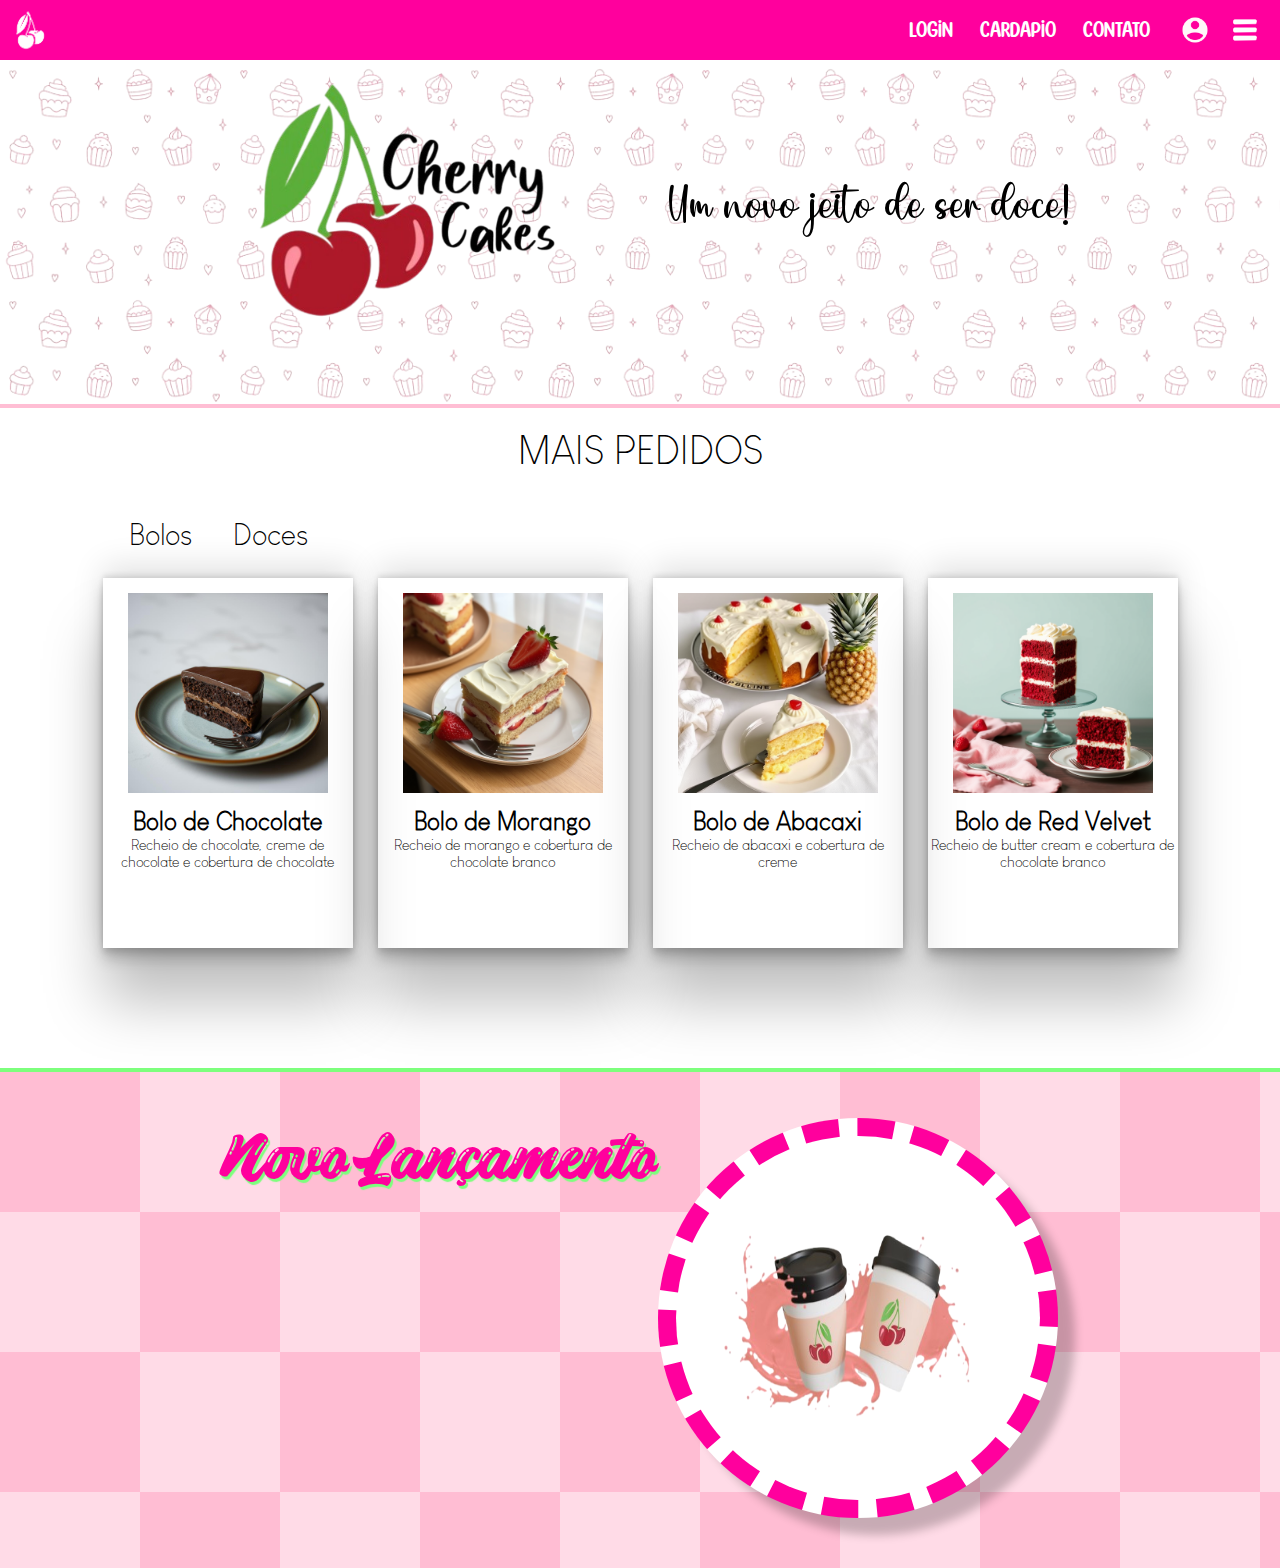
<file: index.html>
<!DOCTYPE html>
<html lang="pt-br">
<head>
    <meta charset="UTF-8">
    <meta name="viewport" content="width=device-width, initial-scale=1.0">
    <link rel="stylesheet" href="./Styles/style.css">
    <link rel="stylesheet" href="./Styles/fonts.css">
    <link rel="stylesheet" href="./Styles/form.css">
    <link rel="shortcut icon" href="./Images/CherryCakes(cereja).png" type="image/x-icon">
    <link rel="stylesheet" href="https://cdn.jsdelivr.net/npm/bootstrap-icons@1.11.3/font/bootstrap-icons.min.css">

    <title>Cherry Cakes</title>
</head>

<body>
    <!--==========================FORM=============================-->

    <div class="login-area">
        <div class="box-login-container">
            <div class="box-login-content">

                <div class="box-left">
                    <div class="boxlogin">
                        <div class="header_form">
                            <p class="form_txt">FAZER LOGiN</p>
                            <img class="chocolate-form" src="./Images/chocolate.png">
                        </div>
                        
                        <form action="../index.html">
                            <div class="input">
                                <img src="./Images/icon-mail-black.png" alt="">
                                <input id="mail" type="email" placeholder="Email" name="email" maxlength="50" required>
                            </div>
                            <div class="input">
                                <img src="./Images/icon-lock-black.png" alt="">
                                <input id="password" type="password" placeholder="Senha" name="senha" maxlength="16" required>
                                <i id="btn-eye" class="bi bi-eye" onclick="btnEye()"></i>
                            </div>
                            <input type="submit" class="submit_btn" value="LOGiN" id="submit_btn">
                        </form>
                    </div>
                    <div class="info_area">
                        <p class="info_area_txt1">Não tem uma conta? <a href="./Pages/cadastro.html">Cadastrar-se</a></p>
                        <button class="btn_entrar_google">
                            <p class="btn-google-txt">Entrar com Google</p>
                            <img src="./Images/icon_google.png" width="30px" height="30px">
                        </button>
                    </div>
                </div>


                <div class="box-right">
                    <img class="btn-close-popup" src="./Images/icon-close.png" alt="">
                </div>

            </div>
        </div>
    </div>
    <!--===========================================================-->




    <header>
        <a href="./index.html"><img src="./Images/CherryCakes(cereja)[vetor].png"></a>
        <section class="links-area">
            <div class="links">
                <a class="links" id="link1">LOGiN</a>
                <a href="./Pages/cardapio.html" class="links" id="link3">CARDAPiO</a>
                <a href="" class="links" id="link4">CONTATO</a>
            </div> 
            <div class="perfil">
                <img class="icon-perfil" src="./Images/icon-perfil.png">
            </div>
            <div>
                <a href=""><img src="./Images/icon-menu.png" class="icon-menu"></a>
            </div>
        </section>
    </header>

    <main>
        <!--======================LOGO AREA=====================-->
        <section class="logo-area">
            <div class="left-logo-area">
                <img class="logo" src="./Images/CherryCakes(logo).png" alt="">
            </div>
            <div class="right-logo-area">
                <div>
                    <p class="slogan">Um novo jeito de ser doce!</p>
                </div>
            </div>
        </section>

        <!--=====================OFFSALE AREA=====================-->
        <section class="offsale-area">
            <section class="offsale-title-area">
                <div>
                    <p class="title-offsale">MAIS PEDIDOS</p>
                </div>
            </section>

            <!--CARDS LINE 1-->
            <section class="cards-category-area">
                <div class="category-area">
                    <div class="categories">
                        <div>
                            <p class="category" id="category1" onclick="changeCategory('bolos')">Bolos</p>
                        </div>
                        <div></div>
                            <p class="category" id="category2" onclick="changeCategory('doces')">Doces</p>
                        </div>
                    </div>
                   
                </div>
            </section>
            <section class="cards" id="cards-line1">
                    <div class="cards-bolos">
                        <div class="box" id="box1">
                            <div class="image-box">
                                <img src="./Images/cake-chocolate.jpg" alt="">
                            </div>
                            <div class="info-box">
                                <span id="name">Bolo de Chocolate</span>
                                <span id="desc">Recheio de chocolate, creme de chocolate e cobertura de chocolate</span>
                            </div>
                        </div>
    
                        <div class="box" id="box2">
                            <div class="image-box">
                                <img src="./Images/cake-strawberry.png" alt="">
                            </div>
                            <div class='info-box'>
                                <span id="name">Bolo de Morango</span>
                                <span id="desc">Recheio de morango e cobertura de chocolate branco</span>
                            </div>
                        </div>
    
                        <div class="box" id="box3">
                            <div class="image-box">
                                <img src="./Images/cake-pineapple.png" alt="">
                            </div>
                            <div class="info-box">
                                <span id="name">Bolo de Abacaxi</span>
                                <span id="desc">Recheio de abacaxi e cobertura de creme</span>
                            </div>
                        </div>
    
                        <div class="box" id="box4">
                            <div class="image-box">
                                <img src="./Images/cake-redvelvet.png" alt="">
                            </div>
                            <div class="info-box">
                                <span id="name">Bolo de Red Velvet</span>
                                <span id="desc">Recheio de butter cream e cobertura de chocolate branco</span>
                            </div>
                            </div>
                        </div>
                    </div>
            </section>
    
    
            <!--CARDS LINE 2-->
            <section class="cards" id="cards-line2">
                    <div class="cards-bolos" id="cards-category2">
                        <div class="box" id="box1">
                            <div class="image-box">
                                <img src="./Images/candy-cherrypie.jpg" alt="">
                            </div>
                            <div class="info-box">
                                <span id="name">Torta de Cereja</span>
                                <span id="desc">Torta com recheio de calda de cereja</span>
                            </div>
                        </div>
    
                        <div class="box" id="box2">
                            <div class="image-box">
                                <img src="./Images/candy-brownie.png" alt="">
                            </div>
                            <div class='info-box'>
                                <span id="name">Brownie</span>
                                <span id="desc">Mini bolo de chocolate</span>
                            </div>
                        </div>
    
                        <div class="box" id="box3">
                            <div class="image-box">
                                <img src="./Images/candy-cherrycupcake.webp" alt="">
                            </div>
                            <div class="info-box">
                                <span id="name">Cherry Cupcake</span>
                                <span id="desc">Cupcake sabor cereja</span>
                            </div>
                        </div>
    
                        <div class="box" id="box4">
                            <div class="image-box">
                                <img src="./Images/candy-cookies.webp" alt="">
                            </div>
                            <div class="info-box">
                                <span id="name">Cookies</span>
                                <span id="desc">Biscoito amanteigado com gotas de chocolate</span>
                            </div>
                            </div>
                        </div>
                    </div>
            </section>
        </section>
        
        <section class="news-area">
            <div class="news-area-content">
                <div class="news">
                    <div class="content-news">
                        <div class="left-content-news">
                            <div class="title-news">
                                <p>Novo Lançamento</p>
                            </div> 
                        </div>
                        <div class="right-content-news">
                            <div class="img-news">
                                <img src="./Images/cherry coffee.png" alt="">
                            </div>
                        </div>
                    </div>
                    
                </div>
            </div>
        </section>
    </main>
    <script src="./Scripts/password-eye.js"></script>
    <script src="./Scripts/popup.js"></script>
    <script src="./Scripts/category-offsale.js"></script>

</body>
</html>
</file>
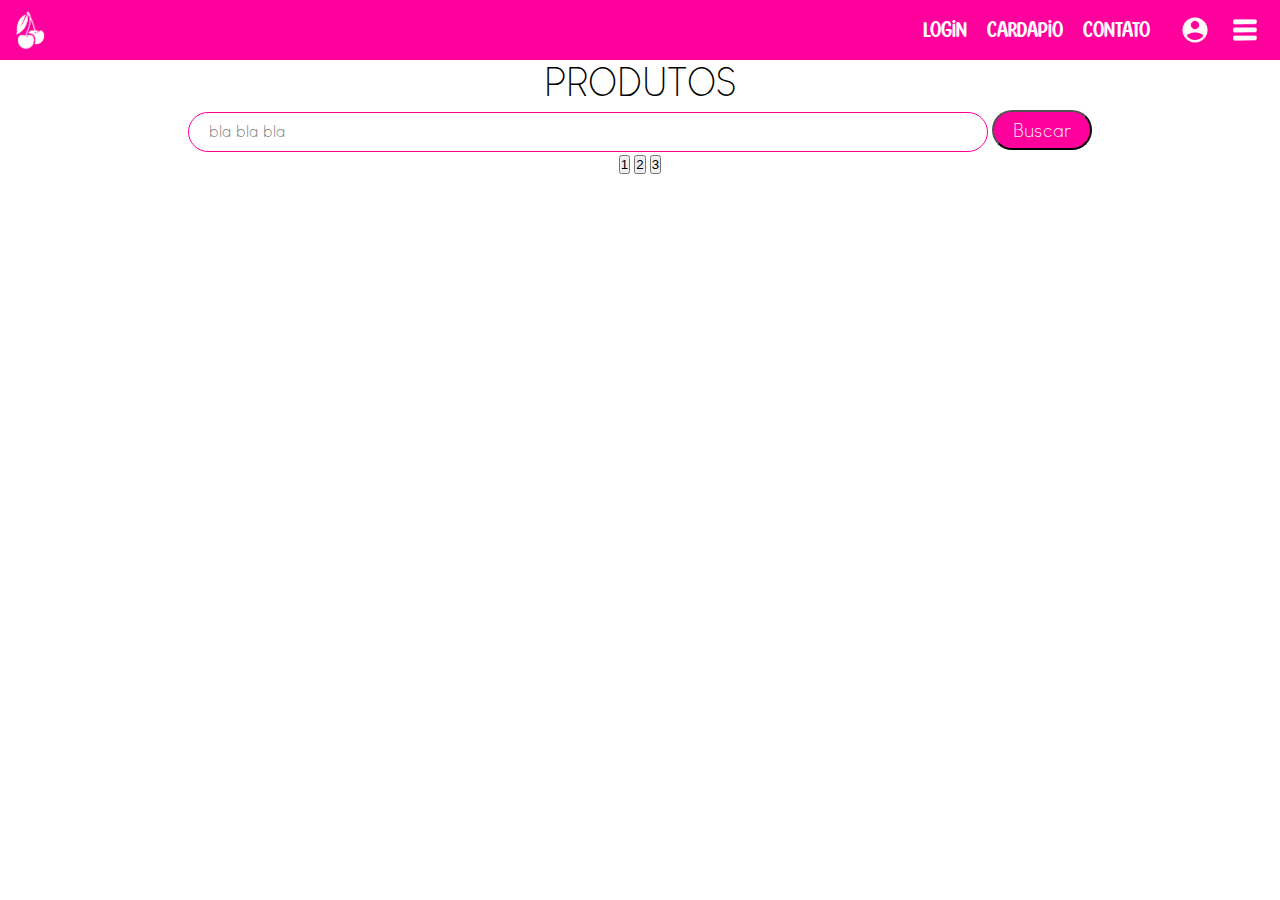
<file: Pages/cardapio.html>
<!DOCTYPE html>
<html lang="en">
<head>
    <meta charset="UTF-8">
    <meta name="viewport" content="width=device-width, initial-scale=1.0">
    <link rel="stylesheet" href="../Styles/cardapio.css">
    <link rel="shortcut icon" href="../Images/CherryCakes(cereja).png" type="image/x-icon">

    <title>Cherry Cakes</title>
</head>

<body>
    <header>
        <a href="../index.html"><img src="../Images/CherryCakes(cereja)[vetor].png"></a>
        <section class="links-area">
            <div class="links">
                <a href="../Pages/login.html" class="links" id="link2">LOGiN</a>
                <a href="cardapio.html" class="links" id="link3">CARDAPiO</a>
                <a href="" class="links" id="link4">CONTATO</a>
            </div> 
            <div class="perfil">
                <img class="icon-perfil" src="../Images/icon-perfil.png">
            </div>
            <div>
                <a href=""><img src="../Images/icon-menu.png" class="icon-menu"></a>
            </div>
        </section>
    </header>

    <main>
        <section class="area">
            <section class="title-area">
                <div class="title">
                    <p>PRODUTOS</p>
                </div>
            </section>
            <section class="search-bar-area">
                <div class="search-bar">
                    <input type="text" placeholder="bla bla bla" name="search">
                    <button type="submit">Buscar</button>
                </div>     
            </section>
            <section class="category-area">
                <div class="categorias">
                    <button>1</button>
                    <button>2</button>
                    <button>3</button>
                </div>
            </section>
        </section>
    </main>
</body>
</html>
</file>
<file: Styles/style.css>
/*========CONFIGS==========*/
@import url("./fonts.css");

:root{
     --rosa-claro:rgb(255, 190, 212);
     --rosa:rgb(255, 0, 157);
     --vermelho:rgb(255, 86, 86);
     --verde:rgb(125, 255, 125);
     --branco:rgb(255, 255, 255);
}

/*============PAGE===============*/
*{
    box-sizing: border-box;
    margin: 0;
    padding: 0;
}

html{
    height: 100%;
    scroll-snap-type: y proximity;
}


/*=================HEADER=================*/
header{
    position: fixed;
    background-color: var(--rosa);
    width: 100%;
    height: 60px;
    display: flex;
    justify-content: space-between;
    z-index: 1;

    & img{
        width: 60px;
        height: 60px;
    }

    & .icon-menu{
        width: 30px;
        height: 30px;
        margin-right: 10px;
    }

    & .icon-perfil{
        width: 30px;
        height:30px;
        margin-right: 20px;
    }
}

    /*links*/
    .links-area{
        display: flex;
        height: 60px;
        padding:15px 10px;

        & .links{
            font-family: SunnySpells;
            font-size: 25px;
            padding-inline: 10px;
            color: var(--branco);
            text-decoration-line: none;
        }

        & #link4{
            padding-right: 20px;
        }
    }

/*====================CONTENT==================*/


    /*LOGO AREA*/
        .logo-area{
            display: flex;
            justify-content: space-evenly;
            background-image: url("../Images/background-cupcakes.png");
            border-bottom:solid var(--rosa-claro) 4px ;
            padding-inline: 150px;
            scroll-snap-align: start;
        }

        .slogan{
            font-family:Mylove;
            font-size: 50px;
            margin-top: 180px;
        }

        .logo{
            width: 400px;
            height: 400px;
        }


    /*OFFSALE AREA*/
        .offsale-area{
            background-color: var(--branco);
            height: 100%;
            margin-bottom: 120px;
            scroll-snap-align: start;
        }

        .offsale-title-area{
            color: black;
            font-weight: 300;
            font-size: 40px;
            font-family: GeorgeCafe;
            text-align: center;
            padding-top: 20px;
        }

        .cards{
            display: flex;
            justify-content: center;
        }

        #cards-line1{
            display: show;
        }

        #cards-line2{
            display: none;
        }
        
        .cards-bolos{
            display: flex;
            justify-content: space-around;
            gap: 25px;
        }
        
        .cards-category-area{
            display: flex;
            justify-content: center;
            margin-bottom: 15px;
        }

        .category-area{
            width: 1060px;
            display: flex;
        }

        .categories{
            padding-top: 40px;
            padding-bottom: 10px;
            user-select: none;
            display: flex;
            gap: 5px;
        }

        .category{
            color:black;
            width: 100px;
            height: 40px;
            font-family: GeorgeCafe;
            font-size: 30px;
            font-weight: 500px;
            text-align: center;
            padding-top: 5px;
            border-bottom: 2px solid transparent;
            transition: border-bottom 0.5s ease;
        }

        #category1.active, #category2.active {
            border-bottom: 2px solid var(--rosa);
        }
        
        .box{
            display: block;
            width: 250px;
            height: 370px;
            z-index: 0;
            box-shadow: rgba(0, 0, 0, 0.25) 0px 54px 55px, rgba(0, 0, 0, 0.12) 0px -12px 30px, rgba(0, 0, 0, 0.12) 0px 4px 6px, rgba(0, 0, 0, 0.17) 0px 12px 13px, rgba(0, 0, 0, 0.09) 0px -3px 5px;
        }

        .image-box img{
            width: 200px;
            height: 200px;
            margin-inline:25px;
            margin-top: 15px;
        }

        .info-box{
            display: flex;
            flex-direction: column;
            align-items: center;
            justify-content: center;
            margin-top:0.6rem;
        }

        .info-box{
            & #name{
                font-family: GeorgeCafe;
                font-weight: 800;
                font-size: 25px;
            }

            & #desc{
                font-family: GeorgeCafe;
                font-size: 15px;
                font-weight: 500;
                text-align: center;
            }
        }

        @keyframes fadeInUp {
            0% {
                opacity: 0;
                transform: translateY(30px);
            }
            100% {
                opacity: 1;
                transform: translateY(0);
            }
        }
        
        .fade-in {
            animation: fadeInUp 0.6s ease-in-out;
        }
        
        
        
        

    /*NEWS AREA*/
        .news-area{
            width: 100%;
            height: 500px;
            display: flex;
            justify-content: center;
            align-items: center;
            background-color: var(--rosa-claro);
            background-image: url("../Images/pattern_checkerboard_1_14_0-0_0_1__ffdbe7_ffbdd3.png");
            border-top: 4px solid var(--verde);
            scroll-snap-align: start;

            & .news-area-content{
                width: 1200px;
                height: 100%;
                display: flex;
                justify-content: center;
                align-items: center;
            }

            & .news{
                display: flex;
            }
        }

         .content-news{
            display: flex;

            & .left-content-news{
                display: flex;
                flex-direction: column;
            }

            & .right-content-news{
                display: flex;
            }

        }

        .img-news img{
            width: 400px;
            height: 400px;
            border-radius: 400px;
            border: 18px dashed var(--rosa);
            background-color: white;
            box-shadow: 18px 18px 10px -1px rgba(0,0,0,0.22);
        }

        .title-news{
            font-size: 80px;
            color: var(--rosa);
            font-family: MilkPeach;
            text-align: center;
            text-shadow: 2px 3px 1px var(--verde);
        }














/*=======HOVER & EFFECTS=========*/
#link1:hover{
    color:var(--rosa-claro);
    cursor: pointer;
}

.icon-menu:hover{
    opacity: 0.5;
}

.category:hover{
    opacity: 0.7;
    cursor: pointer;
}

.box:hover{
    opacity: 0.8;
}
</file>
<file: Styles/fonts.css>
@font-face{
    font-family: Mylove;
    src:url("../Fonts/My\ Love.ttf")
}

@font-face{
    font-family: GeorgeCafe;
    src:url("../Fonts/Louis\ George\ Cafe\ Light.ttf")
}

@font-face{
    font-family: SunnySpells;
    src:url("../Fonts/Sunny\ Spells\ Basic.ttf")
}

@font-face{
    font-family: Saturday;
    src:url("../Fonts/Saturday\ Sweat.otf")
}

@font-face {
    font-family: MilkPeach;
    src: url("../Fonts/Milk\ Peach.ttf");
}
</file>
<file: Styles/form.css>
/*==================CONFIG===============*/
@import url("../Styles/fonts.css");

/*==================CONTENT===================*/
.login-area{
    background-color: rgba(0, 0, 0, 0.507);
    z-index: 1;
    position: fixed;
    display: none;
    width: 100%;
    height: 100%;
    padding-top: 100px;
}

.box-login-container{
    display: flex;
    justify-content: center;
}

.box-login-content{
    background-color: white;
    width: 900px;
    height: 600px;
    border-radius: 15px;
    display: flex;
}

.box-left{
    background-image: url("../Images/background-cupcakes.png");
    width: 100%;
    height: 100%;
    display: flex;
    align-items: center;
    flex-direction: column;
    padding: 50px 0px 50px 0px;
}

.box-right{
    width: 80%;
    height: 100%;
    border-radius: 0px 15px 15px 0px;
    background-color:var(--rosa-claro);
    display: flex;
    justify-content: right;
    padding: 10px;

    & img{
        width: 50px;
        height: 50px;
        cursor: pointer;
    }
    
    & img:hover{
        opacity: 0.5;
    }
}



.txtarea{
    top: 50px;
    left: 50px;
    color: white;
    position: absolute;
    text-align: center;
}
.info_area_txt1{
    font-family: GeorgeCafe;
    font-size: 20px;
}

.btn-google-txt{
    font-family: GeorgeCafe;
    font-size: 15px;
    padding:4px ;
}
.info_area{
    width: 350px;
    display: flex;
    flex-direction: column;
    align-items: center;
    text-align: center;
    margin-top: 20px;
}
/*========================FORMULARIO=============================*/
.boxlogin form{
    display: flex;
    flex-direction:column;
    align-items: center;
    gap: 35px;
}

.boxlogin{
    background-color: rgba(255, 0, 123, 0.2);
    box-shadow: 10px 10px 28px 0px rgba(0, 0, 0, 0.6);
    backdrop-filter: blur(2px);
    width: 350px;
    height: 420px;
    border-radius: 20px;
    color: white;
    font-family: GeorgeCafe;
    font-size: 15px;
}

.input{
    width: 300px;
    height: 100%;
    display: flex;
    justify-content: center;
    align-items: center;
    border-bottom: 1px solid rgb(0, 0, 0);
}

.input i{
    font-size: 23px;
    color: black;
    cursor: pointer;
}

.input i:hover{
    opacity: 0.7;
}

#mail{
    width: 260px;
    height: 40px;
    background-color: rgba(255, 255, 255, 0);
    border: none;
    outline: none;
    padding-inline: 10px;
    font-size: 18px;
    font-family: sans-serif;
    color: rgb(0, 0, 0);
}

#password{
    width: 240px;
    height: 40px;
    background-color: rgba(255, 255, 255, 0);
    border: none;
    outline: none;
    padding-inline: 10px;
    font-size: 18px;
    font-family: sans-serif;
    color: rgb(0, 0, 0);
}

.input input::placeholder{
    font-size: 17px;
    font-family: GeorgeCafe;
    font-weight: 800;
    color: rgb(0, 0, 0);
}

.input img{
    width: 35px;
    height: 35px;
}

.chocolate-form{
    width: 100%;
    border-radius: 15px;
}

.submit_btn{
    background: url("../Images/granulado.jpg");
    background-size: 100px;
    border-radius: 20px;
    border: 2px solid white;
    color: white;
    font-family: "SunnySpells";
    font-size: 25px;
    width: 140px;
    height: 40px;
    margin-inline: 95px;
}

.form_txt{
    width: 342px;
    position: absolute;
    text-align: center;
    font-family: "SunnySpells";
    font-size: 32px;
    color: rgb(255, 255, 255);
    padding: 10px;
    text-shadow: 3px 1px 1px rgb(143, 86, 63);
}
.btn_entrar_google{
    display: flex;
    justify-content: space-around;
    align-items: center;
    border: 1px solid black;
    border-radius: 20px;
    width: 200px;
    height: 40px;
    background-color: white;
    margin-top: 20px;
    box-shadow: 10px 10px 28px 0px rgba(0, 0, 0, 0.4);
}

/*=================HOVER===================*/
.submit_btn:hover{
    opacity: 0.8;
}
.btn_entrar_google:hover{
    opacity: 0.6;
}
</file>
<file: Styles/cardapio.css>
/*========CONFIGS==========*/
@import url("./fonts.css");

/*============PAGE===============*/
*{
    box-sizing: border-box;
    margin: 0;
    padding: 0;
}

html{
    height: 100%;
}

header{
    position: fixed;
    background-color: rgb(255, 0, 157);
    width: 100%;
    height: 60px;
    display: flex;
    justify-content: space-between;
    z-index: 1;
}

/*================CONTENT====================*/
.area{
    padding-top:60px ;
    width: 100%;
    display: flex;
    justify-content: center;
    flex-direction: column;
    align-items: center;
}

    /*********SEARCH BAR*********/
        .search-bar-area{
            display: flex;
            justify-content: center;
            width: 1000px;
            height: 45px;
        }

        .search-bar input{
            width: 800px;
            height: 40px;
            border-radius: 50px;
            border:1px rgb(255, 0, 157) solid;
            padding: 0px 0px 0px 20px;
            font-family: GeorgeCafe;
            font-size: 17px;
        }

        .search-bar button{
            background-color:  rgb(255, 0, 157);
            width: 100px;
            height: 40px;
            border-radius: 20px;
            text-align: center;
            color: white;
            font-family: GeorgeCafe;
            font-size: 20px;
        }
    /****************************/












/*===========LINKS==================*/
.links-area{
    display: flex;
    height: 60px;
    padding:15px 10px;
}

.links{
    display: flex;
    font-family: SunnySpells;
    font-size: 25px;
    padding-inline: 10px;
    color: white;
    text-decoration-line: none;
}

#link4{
    padding-right: 20px;
}

/*==============IMAGENS================*/
header img{
    width: 60px;
    height: 60px;
}

.icon-menu{
    width: 30px;
    height: 30px;
    margin-right: 10px;
}

.icon-perfil{
    width: 30px;
    height:30px;
    margin-right: 20px;
}

/*============TEXTOS===========*/
p{
    font-family:GeorgeCafe ;
}

.title-area{
    width: 100px;
    height: 50px;
    display: flex;
    justify-content: center;
}

.title{
    font-family:GeorgeCafe;
    font-size: 40px;
}
/*=======HOVER=========*/
#link1:hover{
    opacity: 0.5;
}
#link2:hover{
    opacity: 0.5;
}
#link3:hover{
    opacity: 0.5;
}
#link4:hover{
    opacity: 0.5;
}
.icon-menu:hover{
    opacity: 0.5;
}
</file>
